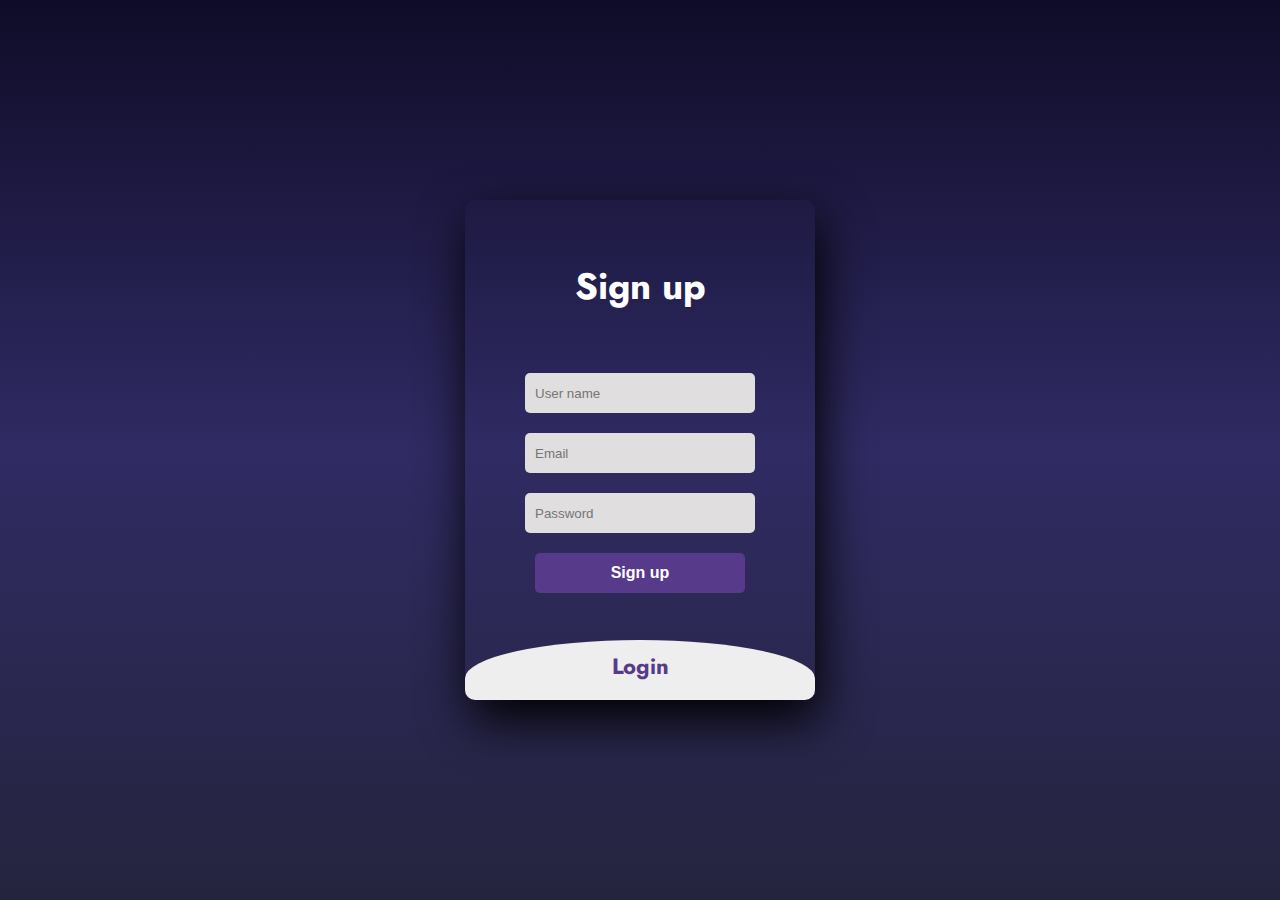
<file: index.html>
<!DOCTYPE html>
<html lang="en">
<head>
    <meta charset="UTF-8">
    <meta name="viewport" content="width=device-width, initial-scale=1.0">
    <title>Slide Navbar</title>
    <link rel="stylesheet" href="style.css">
    <link href="https://fonts.googleapis.com/css2?family=Jost:wght@500&display=swap" rel="stylesheet">
</head>
<body>
    <div class="main">
        <input type="checkbox" id="chk" aria-hidden="true">

        <div class="signup">
            <form id="signupForm">
                <label for="chk" aria-hidden="true">Sign up</label>
                <input type="text" name="txt" id="signupUsername" placeholder="User name" required>
                <input type="email" name="email" id="signupEmail" placeholder="Email" required>
                <input type="password" name="pswd" id="signupPassword" placeholder="Password" required>
                <button type="submit">Sign up</button>
            </form>
        </div>

        <div class="login">
            <form id="loginForm">
                <label for="chk" aria-hidden="true">Login</label>
                <input type="email" name="email" id="loginEmail" placeholder="Email" required>
                <input type="password" name="pswd" id="loginPassword" placeholder="Password" required>
                <button type="submit">Login</button>
            </form>

            <div class="container">
                <div class="form-container">
                    <a class="title">Forgot Password?</a>
                    <p class="description">Enter your email address and we'll send you a link to reset your password.</p>
        
                    <!-- Forgot Password Form -->
                    <form action="/forgot-password" method="POST">
                        <div class="form-group">
                            <label for="email">Email Address</label>
                            <input type="email" id="email" name="email" placeholder="Enter your email" required>
                        </div>
        
                        <button type="submit" class="btn-submit">Send Reset Link</button>
                    </form>
        
                    <p class="back-link">Remember your password? <a href="login.html">Go back to login</a></p>
                </div>
            </div>
        </div>
    </div>

    <script src="script.js"></script>
</body>
</html>
</file>
<file: style.css>
body{
	margin: 0;
	padding: 0;
	display: flex;
	justify-content: center;
	align-items: center;
	min-height: 100vh;
	font-family: 'Jost', sans-serif;
	background: linear-gradient(to bottom, #0f0c29, #302b63, #24243e);
}
.main{
	width: 350px;
	height: 500px;
	background: red;
	overflow: hidden;
	background: url("https://doc-08-2c-docs.googleusercontent.com/docs/securesc/68c90smiglihng9534mvqmq1946dmis5/fo0picsp1nhiucmc0l25s29respgpr4j/1631524275000/03522360960922298374/03522360960922298374/1Sx0jhdpEpnNIydS4rnN4kHSJtU1EyWka?e=view&authuser=0&nonce=gcrocepgbb17m&user=03522360960922298374&hash=tfhgbs86ka6divo3llbvp93mg4csvb38") no-repeat center/ cover;
	border-radius: 10px;
	box-shadow: 5px 20px 50px #000;
}
#chk{
	display: none;
}
.signup{
	position: relative;
	width:100%;
	height: 100%;
}
label{
	color: #fff;
	font-size: 2.3em;
	justify-content: center;
	display: flex;
	margin: 60px;
	font-weight: bold;
	cursor: pointer;
	transition: .5s ease-in-out;
}
input{
	width: 60%;
	height: 20px;
	background: #e0dede;
	justify-content: center;
	display: flex;
	margin: 20px auto;
	padding: 10px;
	border: none;
	outline: none;
	border-radius: 5px;
}
button{
	width: 60%;
	height: 40px;
	margin: 10px auto;
	justify-content: center;
	display: block;
	color: #fff;
	background: #573b8a;
	font-size: 1em;
	font-weight: bold;
	margin-top: 20px;
	outline: none;
	border: none;
	border-radius: 5px;
	transition: .2s ease-in;
	cursor: pointer;
}
button:hover{
	background: #6d44b8;
}
.login{
	height: 460px;
	background: #eee;
	border-radius: 60% / 10%;
	transform: translateY(-180px);
	transition: .8s ease-in-out;
}
.login label{
	color: #573b8a;
	transform: scale(.6);
}

#chk:checked ~ .login{
	transform: translateY(-500px);
}
#chk:checked ~ .login label{
	transform: scale(1);	
}
#chk:checked ~ .signup label{
	transform: scale(.6);
}
</file>
